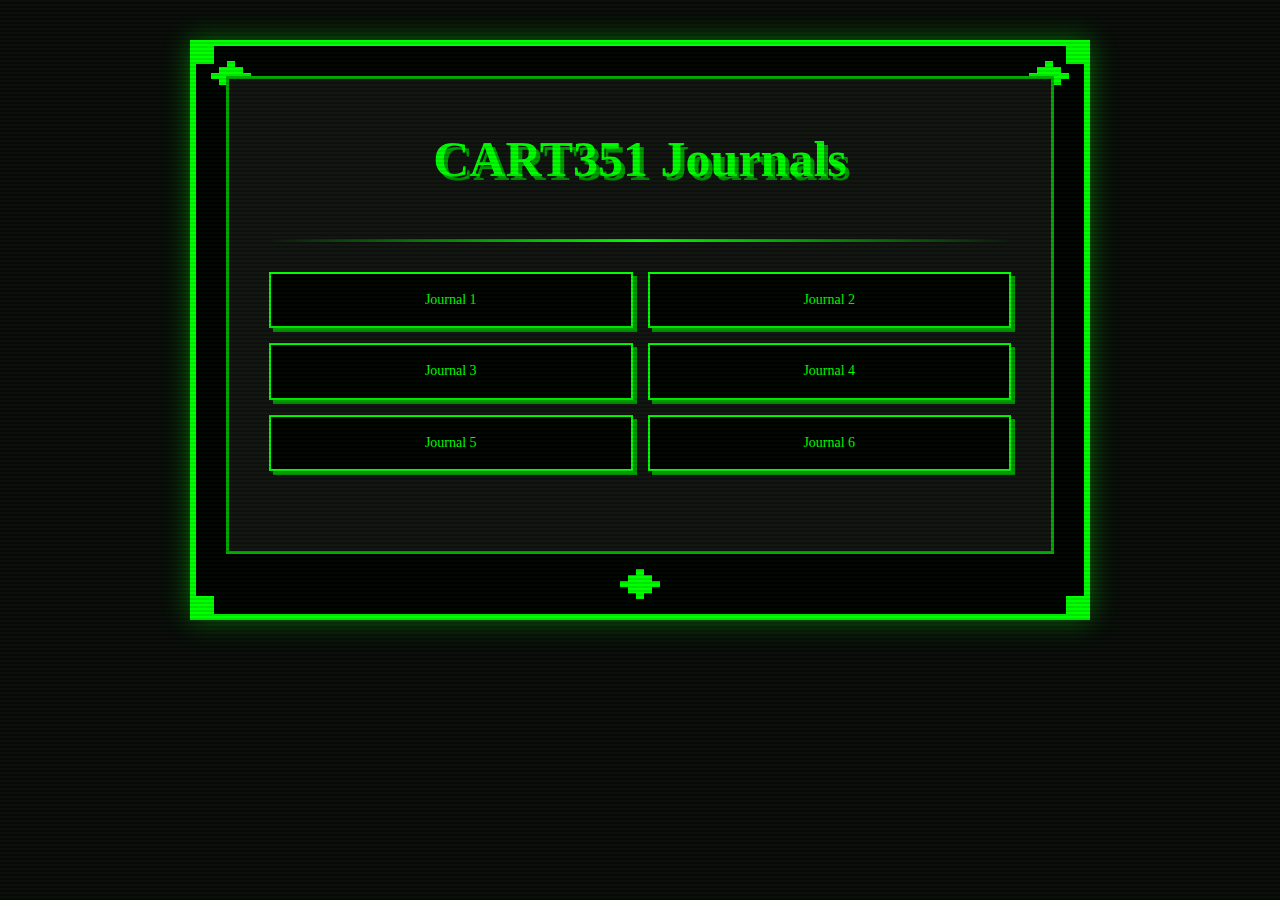
<file: Journal/index.html>
<!DOCTYPE html>
<html lang="zh-CN">

<head>
    <meta charset="UTF-8">
    <meta name="viewport" content="width=device-width, initial-scale=1.0">
    <title>Journals</title>
    <link rel="stylesheet" href="css/style.css">
</head>

<body>
    <div class="scanline"></div>
    <div class="container">

        <div class="pixel-corner top-left"></div>
        <div class="pixel-corner top-right"></div>
        <div class="pixel-corner bottom-left"></div>
        <div class="pixel-corner bottom-right"></div>


        <div class="alien alien-1"></div>
        <div class="alien alien-2"></div>
        <div class="alien alien-3"></div>

        <div class="content-box">
            <div class="title">
                <h1>CART351 Journals</h1>
            </div>

            <div class="divider"></div>

            <div class="content">

                <div class="article-grid">
                    <a href="journal1.html" class="article-btn">Journal 1</a>
                    <a href="journal2.html" class="article-btn">Journal 2</a>
                    <a href="journal3.html" class="article-btn">Journal 3</a>
                    <a href="journal4.html" class="article-btn">Journal 4</a>
                    <a href="journal5.html" class="article-btn">Journal 5</a>
                    <a href="journal6.html" class="article-btn">Journal 6</a>

                </div>

            </div>
        </div>


    </div>
</body>

</html>
</file>
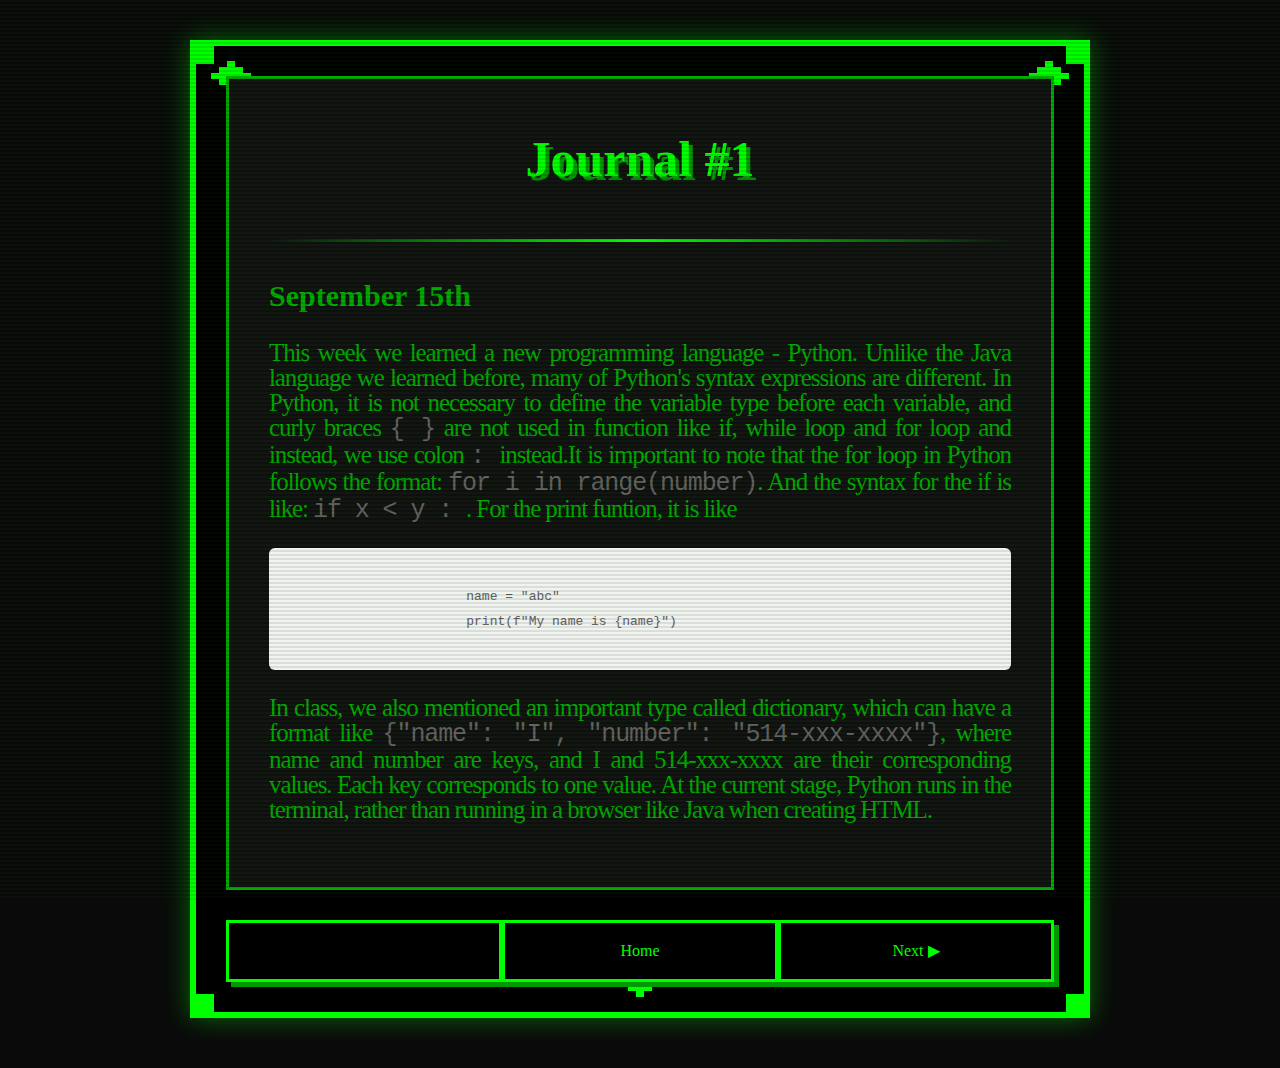
<file: Journal/journal1.html>
<!DOCTYPE html>
<html lang="en">

<head>
    <meta charset="UTF-8">
    <meta name="viewport" content="width=device-width, initial-scale=1.0">
    <title>Journals</title>
    <link rel="stylesheet" href="css/style.css">
</head>

<body>
    <div class="scanline"></div>
    <div class="container">

        <div class="pixel-corner top-left"></div>
        <div class="pixel-corner top-right"></div>
        <div class="pixel-corner bottom-left"></div>
        <div class="pixel-corner bottom-right"></div>


        <div class="alien alien-1"></div>
        <div class="alien alien-2"></div>
        <div class="alien alien-3"></div>

        <div class="content-box">
            <div class="title">
                <h1>Journal #1</h1>
            </div>

            <div class="divider"></div>

            <div class="content">
                <p><strong>September 15th</strong></p>


                <div class="content-text">
                    <p>This week we learned a new programming language - Python.
                        Unlike the Java language we learned before, many of Python's syntax expressions are different.
                        In Python, it is not necessary to define the variable type before each variable, and curly
                        braces
                        <code>{ }</code> are not used in function like if, while loop and for loop and instead, we use
                        colon <code> : </code> instead.It
                        is important to
                        note that the for loop in Python follows the format: <code>for i in range(number)</code>.
                        And the syntax for the if is like: <code> if x < y : </code>. For the print funtion, it is like
                    <pre><code>
                        name = "abc" 
                        print(f"My name is {name}")
                        </code></pre>
                    </p>

                    <p> In class, we also mentioned an important type called dictionary, which can have a format like
                        <code>{"name": "I", "number":
                        "514-xxx-xxxx"}</code>, where name and number are keys, and I and 514-xxx-xxxx are their
                        corresponding
                        values. Each key corresponds to one value. At the current stage, Python runs
                        in the terminal, rather than running in a browser like Java when
                        creating HTML.
                    </p>


                </div>
            </div>
        </div>

        <div class="navigation">
            <a href="#" class="nav-btn prev"></a>
            <a href="index.html" class="nav-btn prev">Home</a>
            <a href="journal2.html" class="nav-btn next">Next ▶</a>
        </div>
    </div>
</body>

</html>
</file>
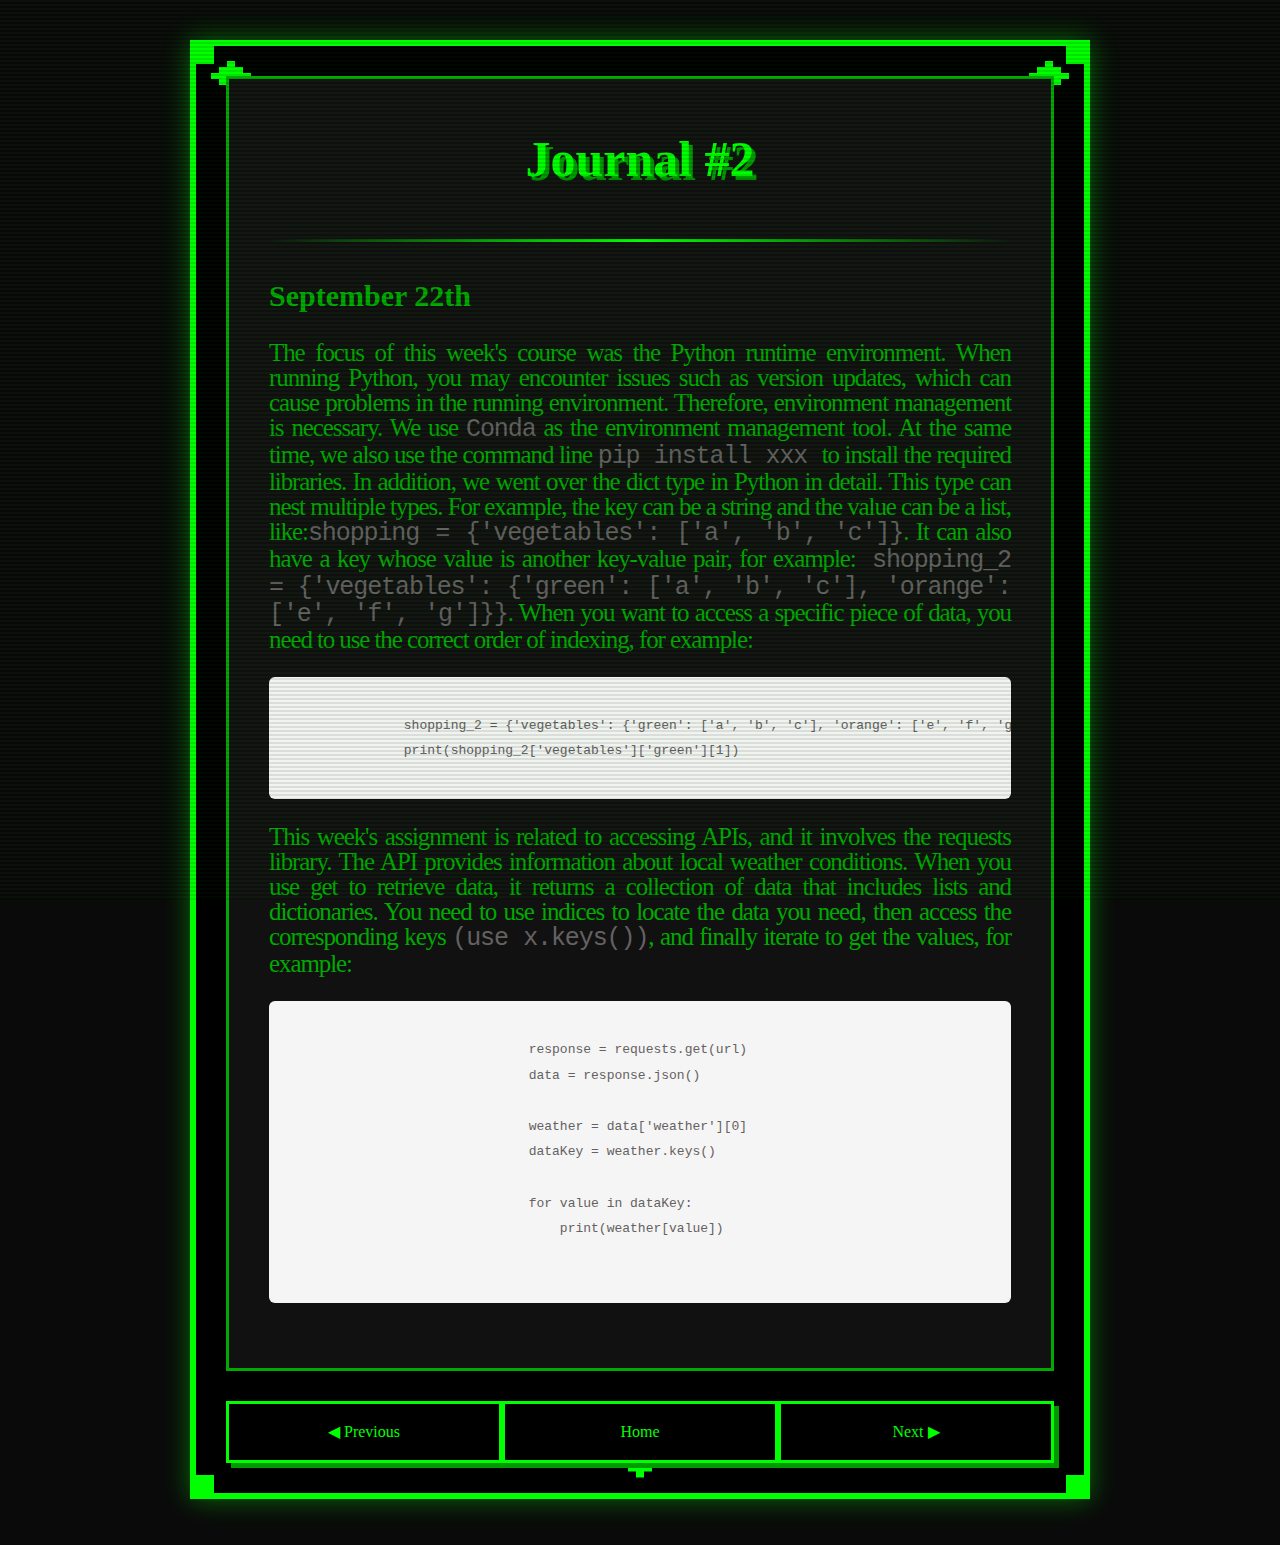
<file: Journal/journal2.html>
<!DOCTYPE html>
<html lang="en">

<head>
    <meta charset="UTF-8">
    <meta name="viewport" content="width=device-width, initial-scale=1.0">
    <title>Journals</title>
    <link rel="stylesheet" href="css/style.css">
</head>

<body>
    <div class="scanline"></div>
    <div class="container">

        <div class="pixel-corner top-left"></div>
        <div class="pixel-corner top-right"></div>
        <div class="pixel-corner bottom-left"></div>
        <div class="pixel-corner bottom-right"></div>


        <div class="alien alien-1"></div>
        <div class="alien alien-2"></div>
        <div class="alien alien-3"></div>

        <div class="content-box">
            <div class="title">
                <h1>Journal #2</h1>
            </div>

            <div class="divider"></div>

            <div class="content">
                <p><strong>September 22th</strong></p>


                <div class="content-text">
                    <p>The focus of this week's course was the Python runtime environment. When running Python, you may
                        encounter issues such
                        as version updates, which can cause problems in the running environment. Therefore, environment
                        management is necessary.
                        We use <code>Conda</code> as the environment management tool. At the same time, we also use the
                        command line
                        <code> pip install xxx </code>to install
                        the required libraries.

                        In addition, we went over the dict type in Python in detail. This type can nest multiple types.
                        For example, the key can
                        be a string and the value can be a list,
                        like:<code>shopping = {'vegetables': ['a', 'b', 'c']}</code>. It
                        can also have a key whose value is another key-value pair, for example:<code>
                        shopping_2 = {'vegetables': {'green': ['a', 'b', 'c'], 'orange': ['e', 'f', 'g']}}</code>. When you
                        want to access a specific piece of data, you need to use the correct order of indexing, for
                        example:
                    <pre><code>
                shopping_2 = {'vegetables': {'green': ['a', 'b', 'c'], 'orange': ['e', 'f', 'g']}}
                print(shopping_2['vegetables']['green'][1])
                        </code></pre>
                    </p>
                    <p> This week's assignment is related to accessing APIs, and it involves the requests library. The
                        API provides information
                        about local weather conditions. When you use get to retrieve data, it returns a collection of
                        data that includes lists
                        and dictionaries. You need to use indices to locate the data you need, then access the
                        corresponding keys <code> (use
                        x.keys())</code>, and finally iterate to get the values, for example:
                    <pre>
                            <code>
                                response = requests.get(url)
                                data = response.json()

                                weather = data['weather'][0]
                                dataKey = weather.keys()

                                for value in dataKey:
                                    print(weather[value])
                            </code>
                        </pre>
                    </p>


                </div>
            </div>
        </div>

        <div class="navigation">
            <a href="journal1.html" class="nav-btn prev">◀ Previous</a>
            <a href="index.html" class="nav-btn prev">Home</a>
            <a href="journal3.html" class="nav-btn next">Next ▶</a>
        </div>
    </div>
</body>

</html>
</file>
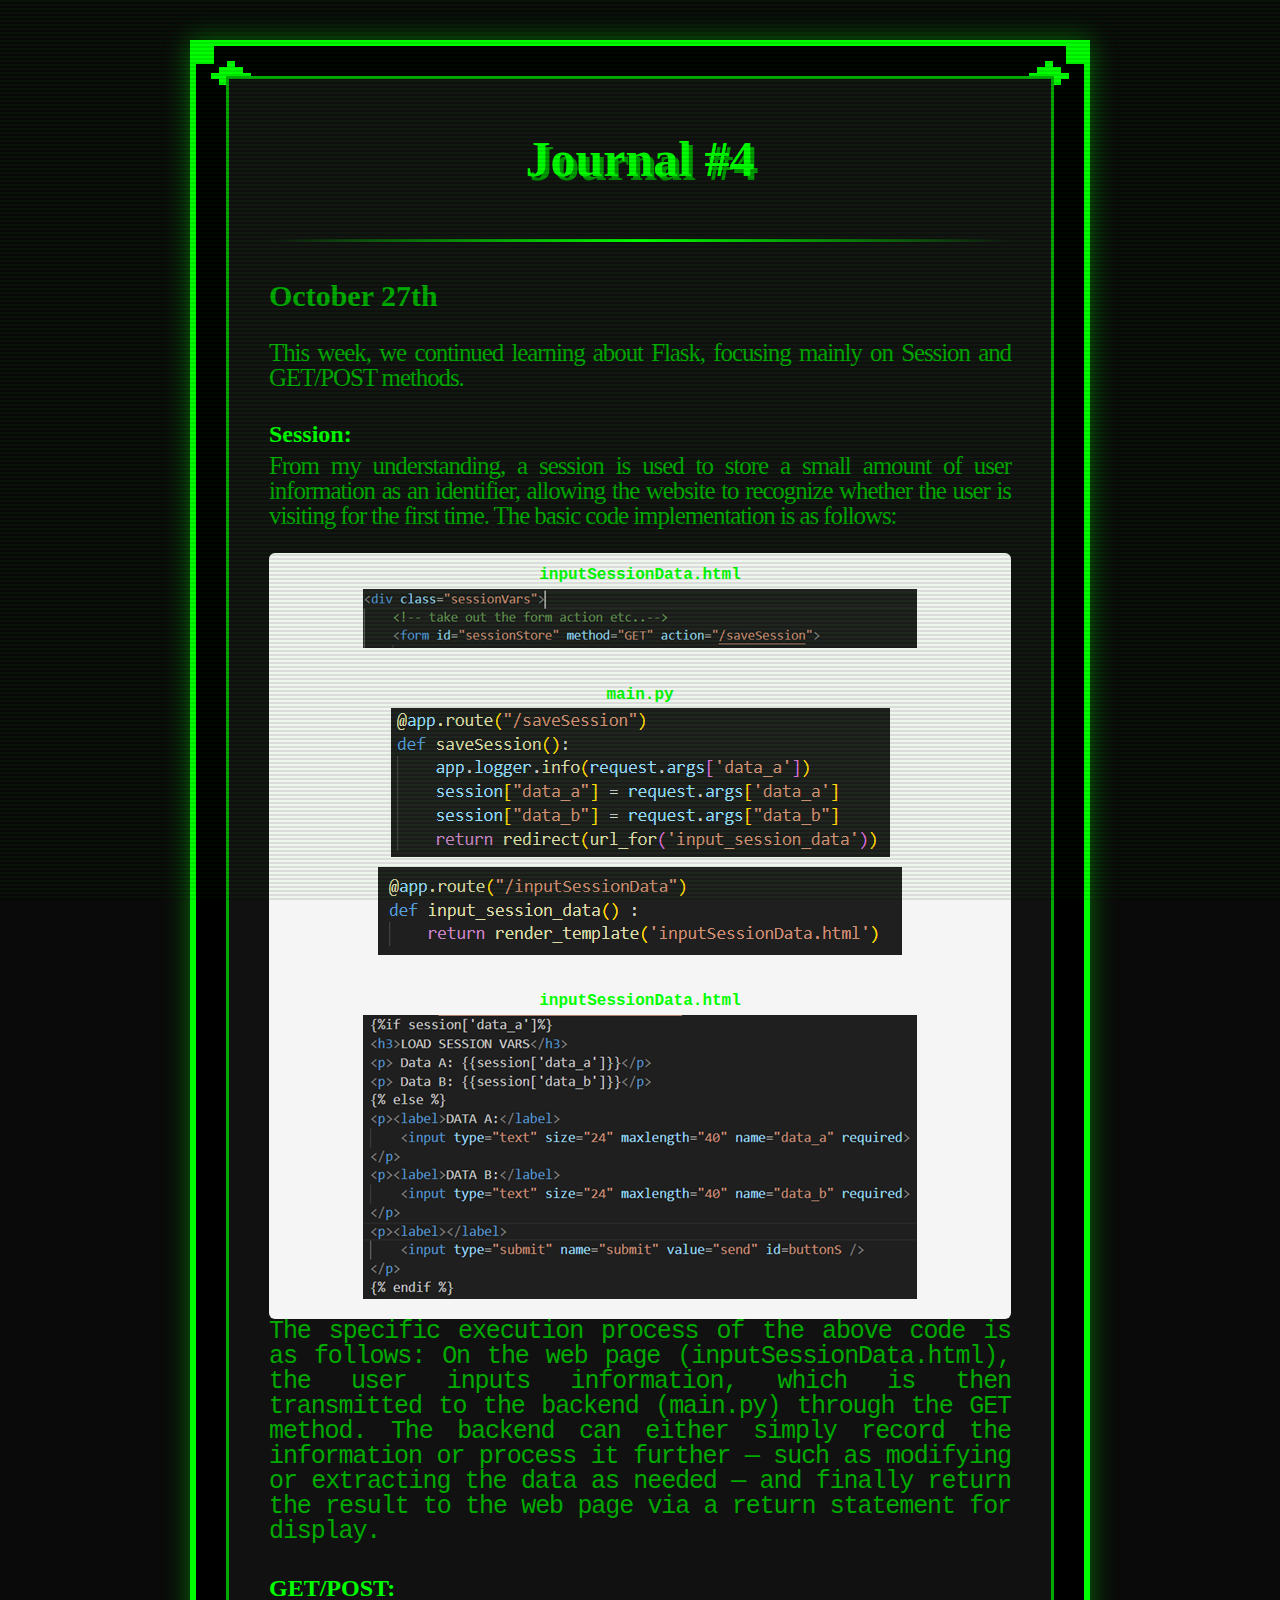
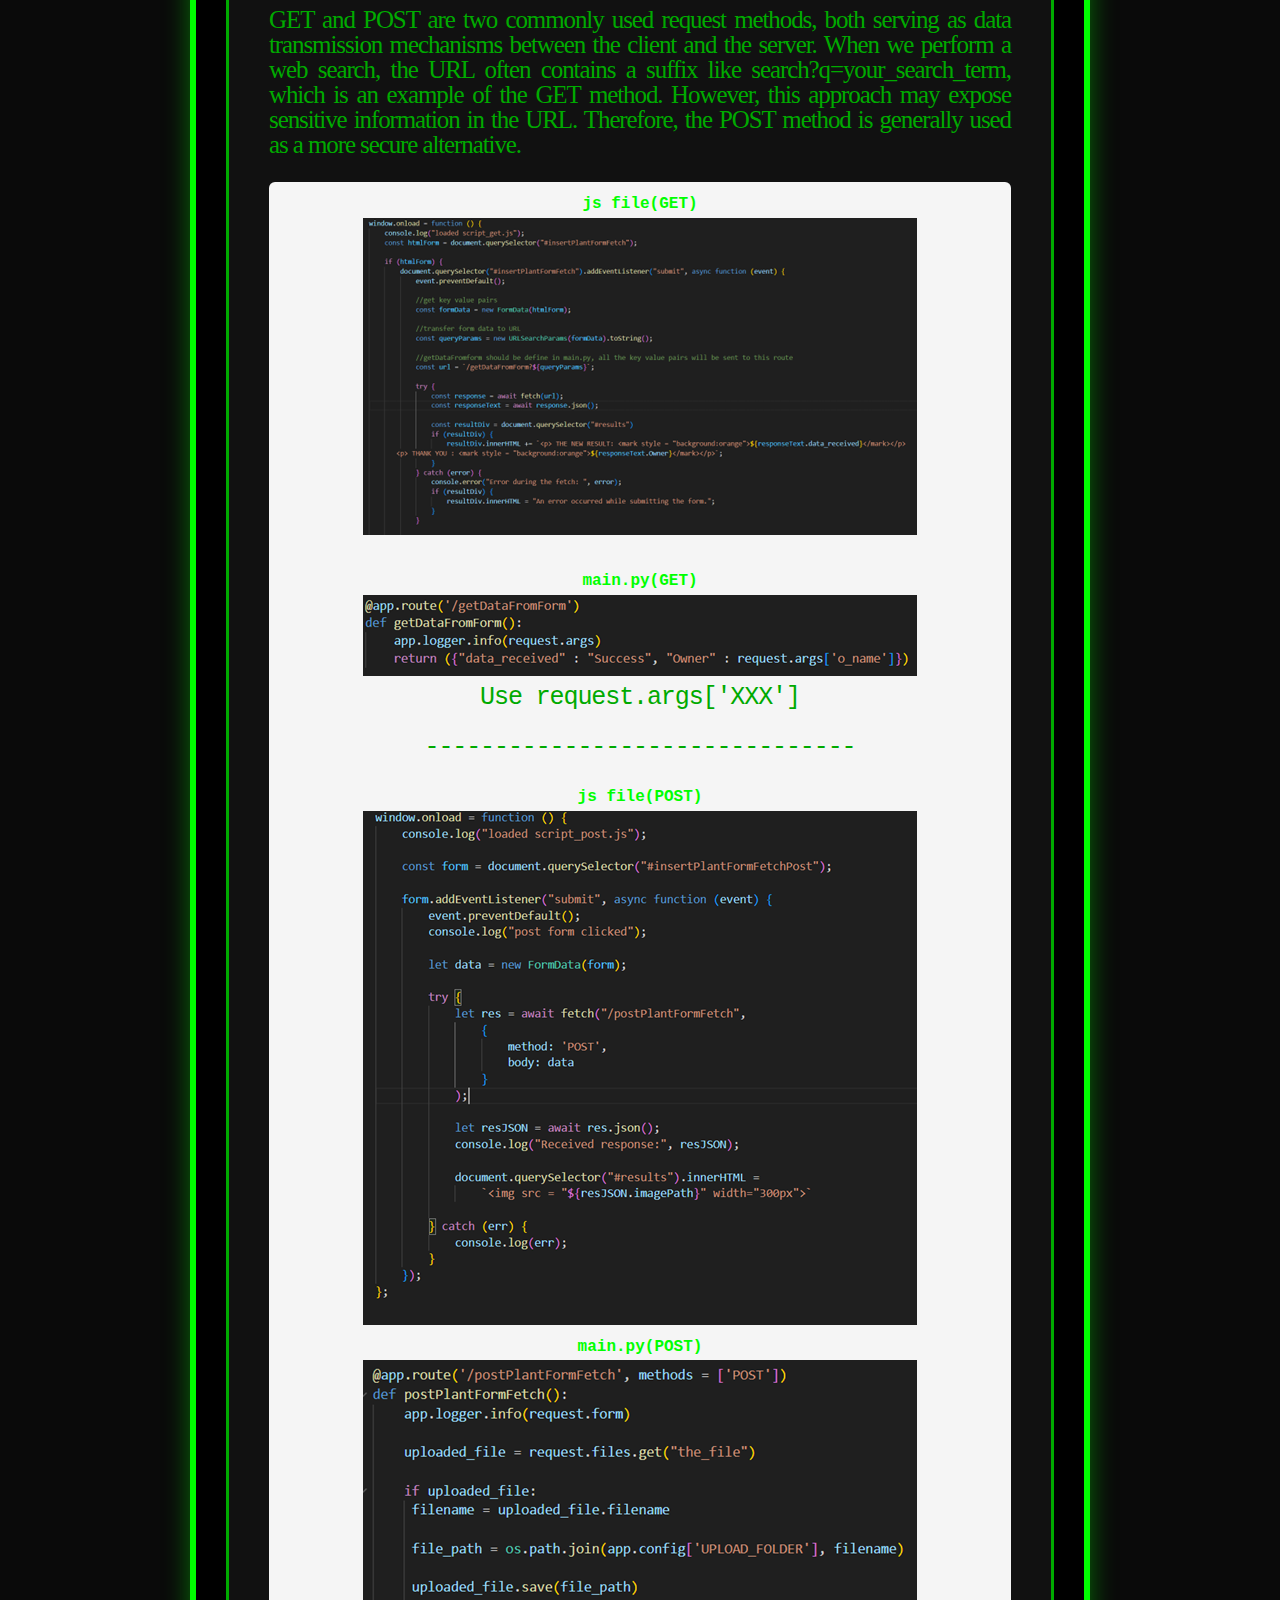
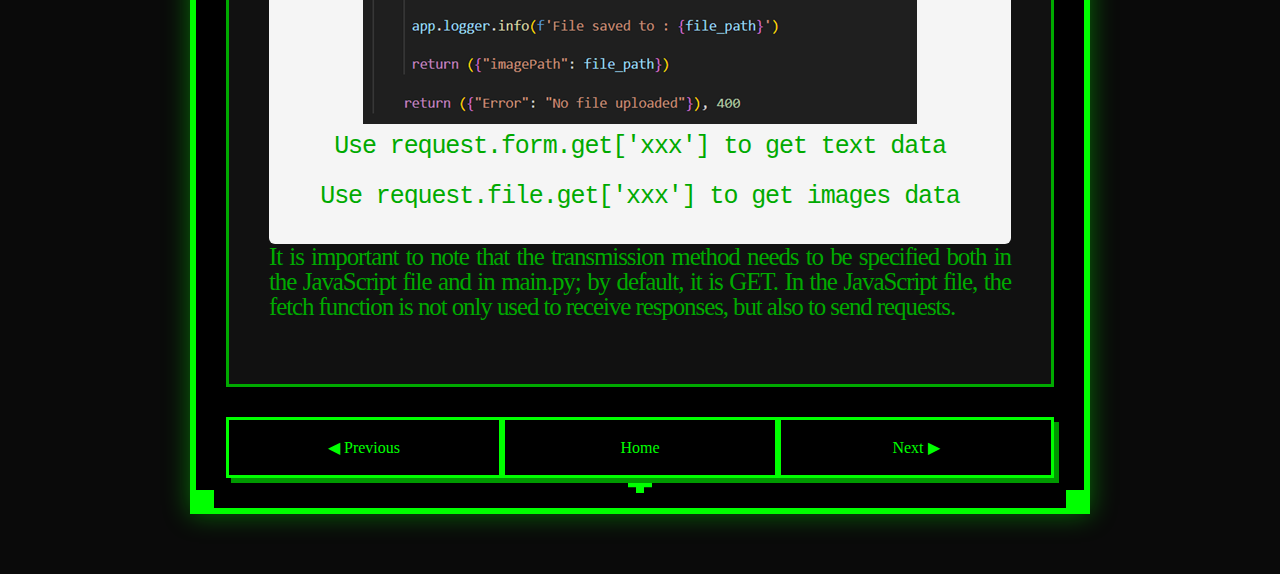
<file: Journal/journal5.html>
<!DOCTYPE html>
<html lang="en">

<head>
    <meta charset="UTF-8">
    <meta name="viewport" content="width=device-width, initial-scale=1.0">
    <title>Journals</title>
    <link rel="stylesheet" href="css/style.css">
</head>

<body>
    <div class="scanline"></div>
    <div class="container">

        <div class="pixel-corner top-left"></div>
        <div class="pixel-corner top-right"></div>
        <div class="pixel-corner bottom-left"></div>
        <div class="pixel-corner bottom-right"></div>


        <div class="alien alien-1"></div>
        <div class="alien alien-2"></div>
        <div class="alien alien-3"></div>

        <div class="content-box">
            <div class="title">
                <h1>Journal #4</h1>
            </div>

            <div class="divider"></div>

            <div class="content">
                <p><strong>October 27th</strong></p>


                <div class="content-text">
                    <p>This week, we continued learning about Flask, focusing mainly on Session and GET/POST methods.

                    <h2>Session:</h2>
                    <p>
                        From my understanding, a session is used to store a small amount of user information as an
                        identifier, allowing the
                        website to recognize whether the user is visiting for the first time.
                        The basic code implementation is as follows:

                    <div class="fake-pre">
                        <h4>inputSessionData.html</h4>
                        <img src="static/images/Journal5_1.png" alt="" class="center-img">
                        </p>
                        </p>
                        <h4>main.py</h4>
                        <img src="static/images/Journal5_2.png" alt="" class="center-img">
                        <img src="static/images/Journal5_4.png" alt="" class="center-img">
                        <p>
                        </p>
                        <h4>inputSessionData.html</h4>
                        <img src="static/images/Journal5_3.png" alt="" class="center-img">
                    </div>
                    <code>
                            <p>
                                The specific execution process of the above code is as follows:
                                On the web page (inputSessionData.html), the user inputs information, which is then transmitted to the backend (main.py) through the GET
                                method.
                                The backend can either simply record the information or process it further — such as modifying or extracting the data as
                                needed — and finally return the result to the web page via a return statement for display.
                            </p>
                        </code>

                    </p>
                    </p>

                    <h2>GET/POST:</h2>
                    <P>
                        GET and POST are two commonly used request methods, both serving as data transmission mechanisms
                        between the client and
                        the server.
                        When we perform a web search, the URL often contains a suffix like search?q=your_search_term,
                        which is an example of the
                        GET method.
                        However, this approach may expose sensitive information in the URL.
                        Therefore, the POST method is generally used as a more secure alternative.
                    </P>
                    <div class="fake-pre">
                        <h4>js file(GET)</h4>
                        <img src="static/images/Journal5_5.png" alt="" class="center-img">
                        </p>
                        </p>
                        <h4>main.py(GET)</h4>
                        <img src="static/images/Journal5_5_1.png" alt="" class="center-img">
                        <P style="text-align: center;">Use request.args['XXX']</P>
                        <p style="text-align: center;">-------------------------------</p>

                        <h4>js file(POST)</h4>
                        <img src="static/images/Journal5_6.png" alt="" class="center-img">
                        <h4>main.py(POST)</h4>
                        <img src="static/images/Journal5_6_1.png" alt="" class="center-img">
                        <P style="text-align: center;">Use request.form.get['xxx'] to get text data </P>
                        <P style="text-align: center;">Use request.file.get['xxx'] to get images data </P>
                    </div>
                    <p>
                        It is important to note that the transmission method needs to be specified both in the
                        JavaScript file and in main.py;
                        by default, it is GET.
                        In the JavaScript file, the fetch function is not only used to receive responses, but also to
                        send requests.
                    </p>


                </div>
            </div>
        </div>

        <div class="navigation">
            <a href="journal4.html" class="nav-btn prev">◀ Previous</a>
            <a href="index.html" class="nav-btn prev">Home</a>
            <a href="journal6.html" class="nav-btn next">Next ▶</a>
        </div>
    </div>
</body>

</html>
</file>
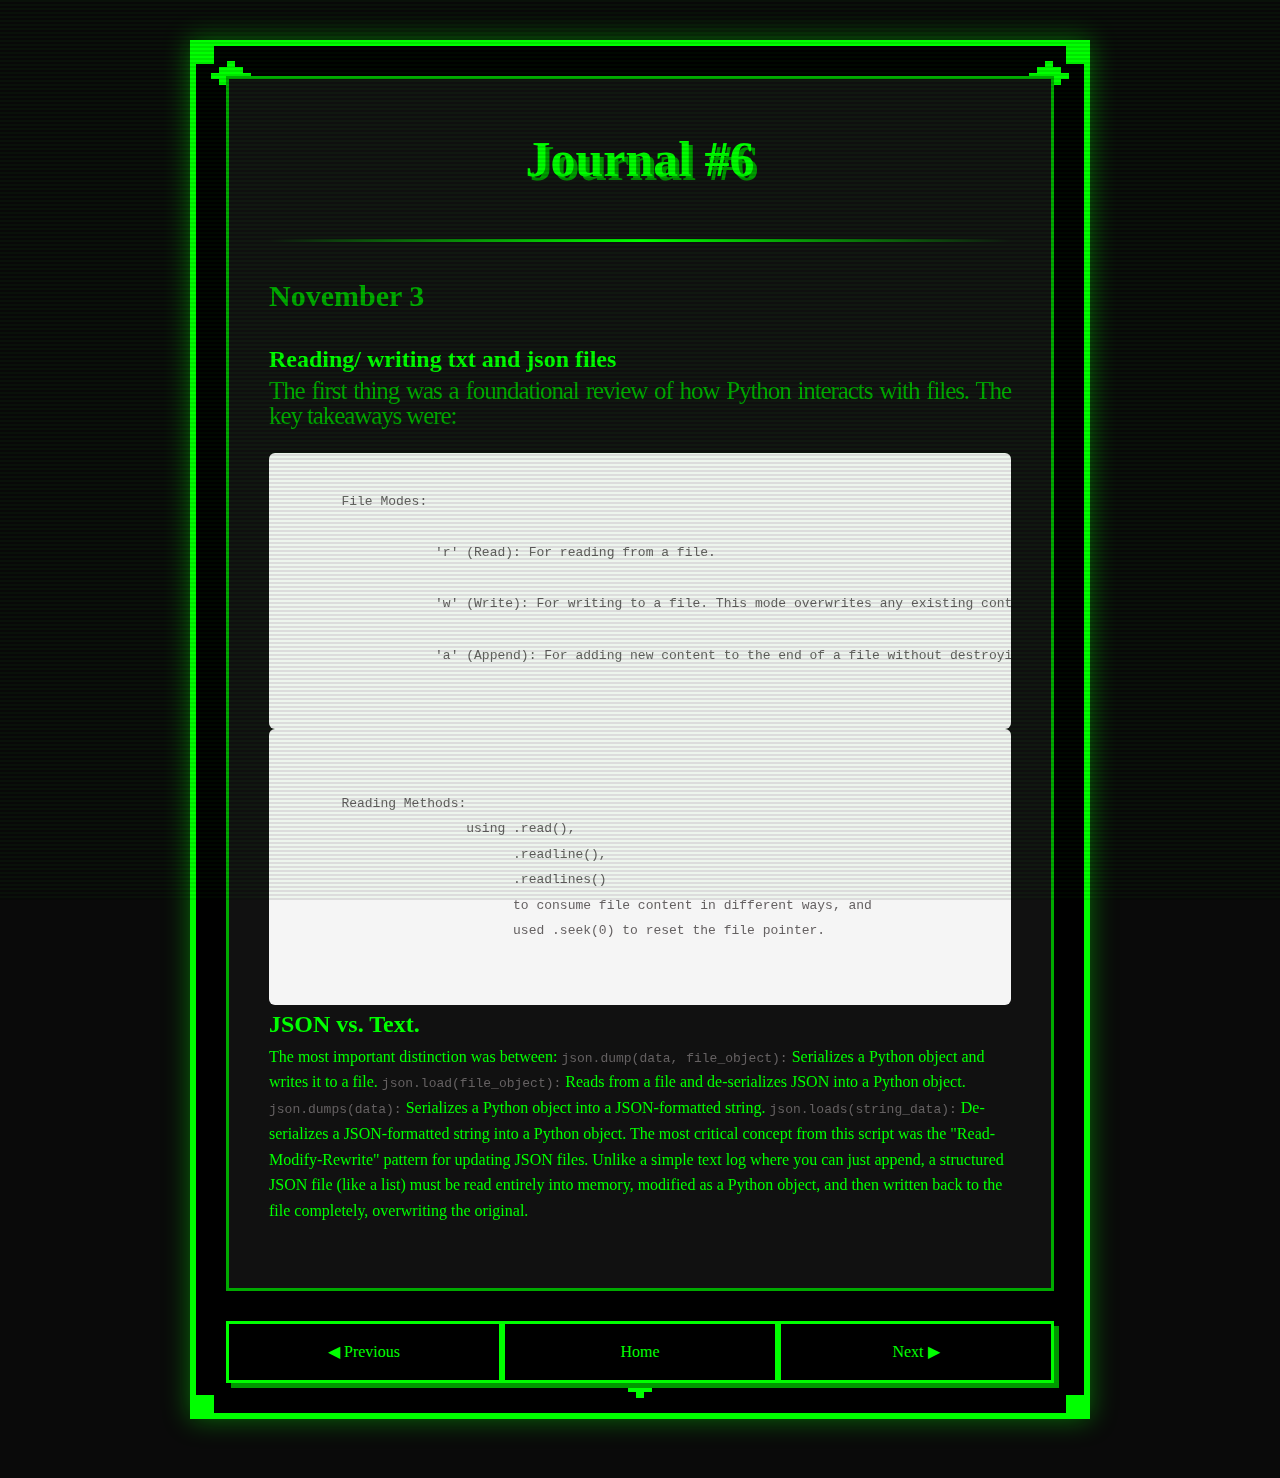
<file: Journal/journal6.html>
<!DOCTYPE html>
<html lang="en">

<head>
    <meta charset="UTF-8">
    <meta name="viewport" content="width=device-width, initial-scale=1.0">
    <title>Journals</title>
    <link rel="stylesheet" href="css/style.css">
</head>

<body>
    <div class="scanline"></div>
    <div class="container">

        <div class="pixel-corner top-left"></div>
        <div class="pixel-corner top-right"></div>
        <div class="pixel-corner bottom-left"></div>
        <div class="pixel-corner bottom-right"></div>


        <div class="alien alien-1"></div>
        <div class="alien alien-2"></div>
        <div class="alien alien-3"></div>

        <div class="content-box">
            <div class="title">
                <h1>Journal #6</h1>
            </div>

            <div class="divider"></div>

            <div class="content">
                <p><strong>November 3</strong></p>


                <div class="content-text">

                    <h2>Reading/ writing txt and json files</h2>
                    <p>
                        The first thing was a foundational review of how Python interacts with files. The key takeaways
                        were:



                    <pre>
                            <code>
        File Modes:

                    'r' (Read): For reading from a file.

                    'w' (Write): For writing to a file. This mode overwrites any existing content.

                    'a' (Append): For adding new content to the end of a file without destroying existing data.
                            </code>
                        </pre>


                    <pre>
                        <code>

        Reading Methods: 
                        using .read(), 
                              .readline(),
                              .readlines() 
                              to consume file content in different ways, and
                              used .seek(0) to reset the file pointer.
                        </code>
                    </pre>

                    <h2>JSON vs. Text.</h2>
                    The most important distinction was between:

                    <code>json.dump(data, file_object):</code> Serializes a Python object and writes it to a file.

                    <code>json.load(file_object):</code> Reads from a file and de-serializes JSON into a Python object.

                    <code>json.dumps(data):</code> Serializes a Python object into a JSON-formatted string.

                    <code>json.loads(string_data):</code> De-serializes a JSON-formatted string into a Python object.

                    The most critical concept from this script was the "Read-Modify-Rewrite" pattern for updating
                    JSON files. Unlike a
                    simple text log where you can just append, a structured JSON file (like a list) must be read
                    entirely into memory,
                    modified as a Python object, and then written back to the file completely, overwriting the
                    original.

                    </p>

                </div>
            </div>
        </div>

        <div class="navigation">
            <a href="journal5.html" class="nav-btn prev">◀ Previous</a>
            <a href="index.html" class="nav-btn prev">Home</a>
            <a href="#" class="nav-btn next">Next ▶</a>
        </div>
    </div>
</body>

</html>
</file>
<file: Journal/css/style.css>
* {
    margin: 0;
    padding: 0;
    box-sizing: border-box;
}

@import url('https://fonts.googleapis.com/css2?family=Press+Start+2P&display=swap');

body {
    font-family: 'Press Start 2P', cursive;
    background-color: #0a0a0a;
    color: #0f0;
    line-height: 1.6;
    padding: 20px;
    min-height: 100vh;
    flex-direction: column;
    align-items: center;
    position: relative;
    overflow-x: hidden;
    margin: auto;
}


.scanline {
    position: fixed;
    top: 0;
    left: 0;
    width: 100%;
    height: 100%;
    background: linear-gradient(to bottom,
            rgba(0, 255, 0, 0.03) 50%,
            rgba(0, 0, 0, 0.1) 50%);
    background-size: 100% 4px;
    z-index: 999;
    pointer-events: none;
    animation: scanline 10s linear infinite;
}

@keyframes scanline {
    0% {
        background-position: 0 0;
    }

    100% {
        background-position: 0 100%;
    }
}

.container {
    max-width: 900px;
    width: 100%;
    margin: 20px auto;
    position: relative;
    border: 6px solid #0f0;
    padding: 30px;
    background-color: #000;
    box-shadow: 0 0 25px rgba(0, 255, 0, 0.4);
    margin-bottom: 40px;
}


.pixel-corner {
    position: absolute;
    width: 24px;
    height: 24px;
    background-color: #0f0;
}

.top-left {
    top: -6px;
    left: -6px;
}

.top-right {
    top: -6px;
    right: -6px;
}

.bottom-left {
    bottom: -6px;
    left: -6px;
}

.bottom-right {
    bottom: -6px;
    right: -6px;
}


.alien {
    position: absolute;
    width: 40px;
    height: 30px;
    background-color: #0f0;
    z-index: 5;
}

.alien-1 {
    top: 15px;
    left: 15px;
    clip-path: polygon(0% 40%, 20% 40%, 20% 20%, 40% 20%, 40% 0%, 60% 0%, 60% 20%, 80% 20%, 80% 40%, 100% 40%, 100% 60%, 80% 60%, 80% 80%, 60% 80%, 60% 100%, 40% 100%, 40% 80%, 20% 80%, 20% 60%, 0% 60%);
    animation: float 6s ease-in-out infinite;
}

.alien-2 {
    top: 15px;
    right: 15px;
    clip-path: polygon(0% 40%, 20% 40%, 20% 20%, 40% 20%, 40% 0%, 60% 0%, 60% 20%, 80% 20%, 80% 40%, 100% 40%, 100% 60%, 80% 60%, 80% 80%, 60% 80%, 60% 100%, 40% 100%, 40% 80%, 20% 80%, 20% 60%, 0% 60%);
    transform: scaleX(-1);
    animation: float 7s ease-in-out infinite 1s;
}

.alien-3 {
    bottom: 15px;
    left: 50%;
    transform: translateX(-50%);
    clip-path: polygon(0% 40%, 20% 40%, 20% 20%, 40% 20%, 40% 0%, 60% 0%, 60% 20%, 80% 20%, 80% 40%, 100% 40%, 100% 60%, 80% 60%, 80% 80%, 60% 80%, 60% 100%, 40% 100%, 40% 80%, 20% 80%, 20% 60%, 0% 60%);
    animation: float 5s ease-in-out infinite 0.5s;
}

@keyframes float {

    0%,
    100% {
        transform: translateY(0);
    }

    50% {
        transform: translateY(-10px);
    }
}


.content-box {
    background-color: #111;
    padding: 40px;
    margin-bottom: 30px;
    border: 3px solid #0a0;
    position: relative;
    z-index: 10;
}


.title {
    text-align: center;
    margin-bottom: 40px;
}

.title h1 {
    font-size: 50px;
    color: #0f0;
    margin-bottom: 15px;
    text-shadow: 4px 4px 0 #090;
}

.title h2 {
    font-size: 24px;
    color: #0a0;
    margin-bottom: 10px;
}

.title h3 {
    font-size: 20px;
    color: #0a0;
    margin-bottom: 10px;
}


.divider {
    height: 3px;
    background: linear-gradient(to right, transparent, #0f0, transparent);
    margin: 30px 0;
}


.content {
    margin-bottom: 25px;
}

.content p {
    margin-bottom: 20px;
    color: #0a0;
    font-size: 30px;
}


.content-text {
    margin-top: 20px;
}

.content-text p {
    margin-bottom: 25px;
    text-align: justify;
    line-height: 1;
    font-size: 25px;
    letter-spacing: -1.1px;
}


.navigation {
    display: flex;
    justify-content: space-between;
    margin-top: 30px;
}

.nav-btn {
    flex: 1;
    text-align: center;
    padding: 15px 25px;
    background-color: #000;
    color: #0f0;
    border: 3px solid #0f0;
    cursor: pointer;
    font-size: 16px;
    transition: all 0.3s;
    text-decoration: none;
    font-family: 'Press Start 2P', cursive;
    position: relative;
    z-index: 10;
    box-shadow: 5px 5px 0 #090;
}

.nav-btn:hover {
    background-color: #0f0;
    color: #000;
    box-shadow: 3px 3px 0 #090;
    transform: translate(2px, 2px);
}

.nav-btn.prev {
    margin-right: left;
}

.nav-btn.next {
    margin-left: right;
}


@keyframes blink {

    0%,
    100% {
        opacity: 1;
    }

    50% {
        opacity: 0.5;
    }
}

.blink {
    animation: blink 1s infinite;
}


@media (max-width: 768px) {
    .content-box {
        padding: 25px;
    }

    .title h1 {
        font-size: 24px;
    }

    .title h2 {
        font-size: 18px;
    }

    .title h3 {
        font-size: 16px;
    }

    .content p {
        font-size: 14px;
    }

    .content-text p {
        font-size: 12px;
        line-height: 1.6;
    }

    .nav-btn {
        font-size: 14px;
        padding: 12px 20px;
    }

    .alien {
        display: none;
    }
}

@media (max-width: 480px) {
    .navigation {
        flex-direction: column;
        gap: 15px;
    }

    .nav-btn {
        width: 100%;
        text-align: center;
    }

    .container {
        padding: 20px;
    }

    .content-box {
        padding: 20px;
    }

    .content-text p {
        font-size: 11px;
    }
}

.article-grid {
    display: grid;
    grid-template-columns: repeat(2, 1fr);
    gap: 15px;
    margin-bottom: 40px;
}

.article-btn {
    display: block;
    padding: 15px;
    background-color: #000;
    color: #0f0;
    border: 2px solid #0f0;
    text-decoration: none;
    font-size: 14px;
    text-align: center;
    transition: all 0.3s;
    box-shadow: 4px 4px 0 #090;
}

.article-btn:hover {
    background-color: #0f0;
    color: #000;
    box-shadow: 2px 2px 0 #090;
    transform: translate(2px, 2px);
}

pre {
    background-color: #f5f5f5;
    padding: 10px;
    border-radius: 6px;
    font-family: "Courier New", monospace;
    overflow-x: auto;

}

code {
    color: #656162;

}

.fake-pre {
    background-color: #f5f5f5;
    padding: 10px;
    border-radius: 6px;
    font-family: "Courier New", monospace;
    overflow-x: auto;
    text-align: center;
}

.fake-pre center-img {
    max-width: 100%;
    height: auto;
}
</file>
